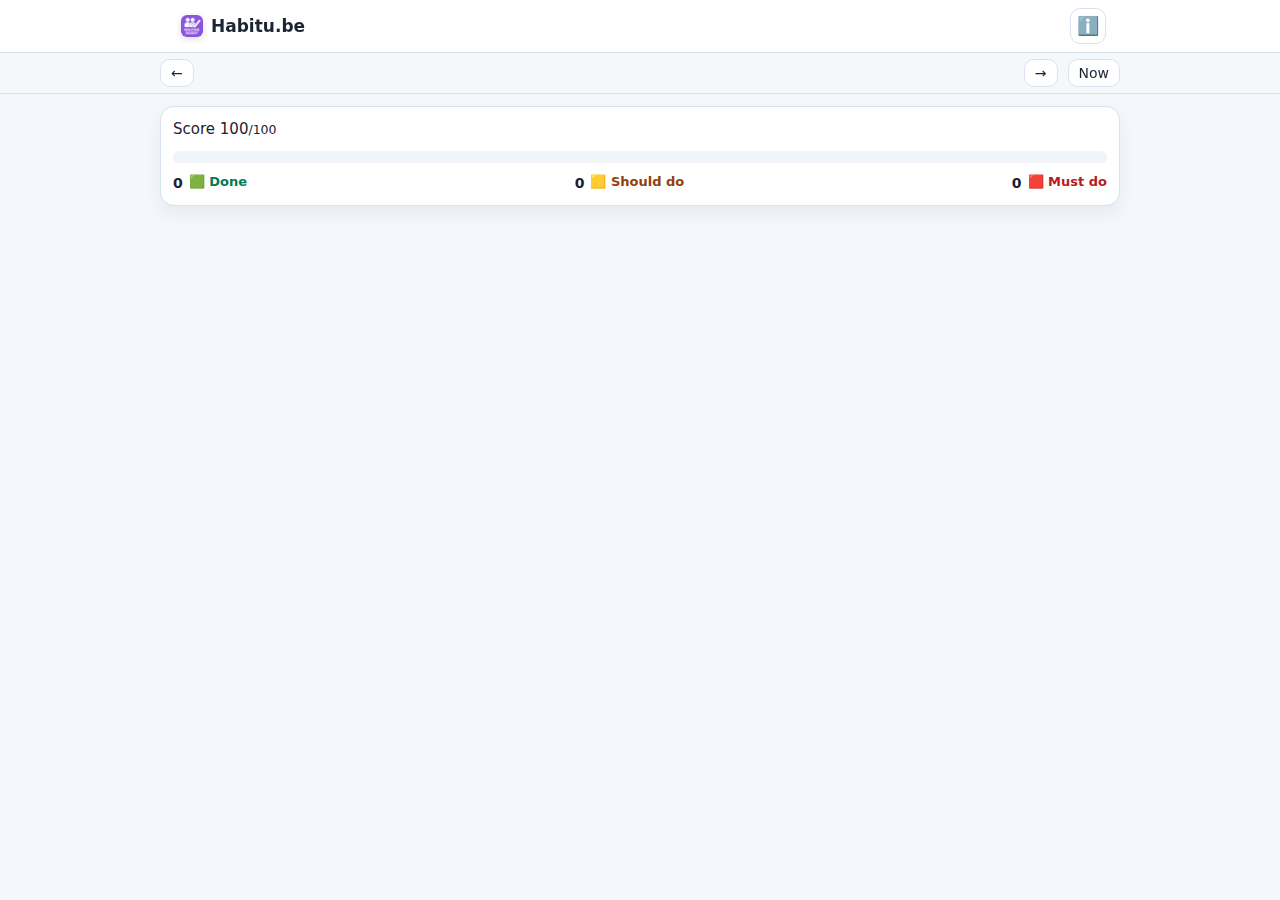
<file: index.html>
﻿<!doctype html>
<html lang="en">
<head>
<meta charset="utf-8" />
<meta name="viewport" content="width=device-width, initial-scale=1, viewport-fit=cover" />
<meta name="theme-color" content="#1d9410" />
<link rel="manifest" href="manifest.webmanifest" />
<link rel="apple-touch-icon" href="icon-192.png" />
<link rel="icon" href="icon-192.png" sizes="192x192" />
<title>Habitu.be</title>
<link rel="stylesheet" href="index.css" />

</head>
<body>
<div class="app" id="app">
  <header>
    <div class="head-wrap">
      <button type="button" class="h-title" id="homeBtn"><img src="icon-192.png" alt="" class="h-logo" /><span class="h-title-text">Habitu.be</span></button>
      <div class="h-grow"></div>
      <button class="icon-btn icon-only" id="configBtn" aria-label="Open configuration">ℹ️</button>
    </div>
  </header>

  <div class="week-controls" id="weekControls">
    <div class="week-nav">
      <button class="icon-btn" id="weekPrev" aria-label="Previous week">←</button>
      <div class="week-label" id="weekLabel"></div>
      <button class="icon-btn" id="weekNext" aria-label="Next week">→</button>
      <button class="icon-btn" id="weekNow" aria-label="Go to current week">Now</button>
    </div>
  </div>

  <main>
    <section class="summary" id="summary">
      <div class="summary-score" id="summaryScore">
        <span class="summary-score-label" id="summaryScoreLabel">Score</span>
        <span class="summary-score-value"><span id="summaryScoreValue">100</span><small>/100</small></span>
      </div>
      <div class="summary-progress" role="img" aria-label="">
        <div class="summary-bar">
          <span class="summary-segment" data-status="green" id="summaryBarGreen"></span>
          <span class="summary-segment" data-status="yellow" id="summaryBarYellow"></span>
          <span class="summary-segment" data-status="red" id="summaryBarRed"></span>
        </div>
      </div>
      <div class="summary-status">
        <span data-status="green"><span class="summary-count" id="pillGreen">0</span><span class="summary-label" id="labelGreen">🟩 Done</span></span>
        <span data-status="yellow"><span class="summary-count" id="pillYellow">0</span><span class="summary-label" id="labelYellow">🟨 Should do</span></span>
        <span data-status="red"><span class="summary-count" id="pillRed">0</span><span class="summary-label" id="labelRed">🟥 Must do</span></span>
      </div>
    </section>

    <section id="home" class="view active">
      <div class="grid" id="catGrid"></div>
    </section>

    <section id="category" class="view">
      <div class="cat-head">
        <button class="back" id="backBtn" aria-label="Go back">←</button>
        <h2 id="catTitle"></h2>
        <button type="button" class="icon-btn icon-only" id="catAddActivityBtn" aria-label="Add activity" title="Add activity">➕</button>
        <button type="button" class="icon-btn icon-only" id="editCategoryBtn" aria-label="Edit category" title="Edit category">✏️</button>
      </div>
      <div class="cat-mood" id="catMood" role="group" aria-label="Select mood"></div>
      <div id="taskList"></div>
    </section>

    <section id="config" class="view">
      <div class="config-panel">
        <div class="config-head">
          <h2>Configuration</h2>
        </div>
        <div class="config-actions">
          <button class="icon-btn" id="configAddCategory">Add category</button>
          <button class="icon-btn" id="configAddActivity">Add activity</button>
          <button class="icon-btn" id="configImport">Import backup (replace)</button>
          <button class="icon-btn" id="configExport">Export backup</button>
        </div>
        <p class="config-note">Importing a backup will replace your current habits and progress.</p>
      </div>
      <input type="file" id="configImportInput" accept="application/json" hidden />
    </section>
  </main>
</div>

<dialog id="languageDialog">
  <div class="modal-head"><span id="languageDialogTitle">Choose your language</span></div>
  <div class="modal-body language-body">
    <div class="language-select">
      <p id="languageDialogIntro">Select your preferred language to personalize the experience.</p>
      <div class="language-options" role="group" aria-label="Available languages">
        <button type="button" class="icon-btn" data-lang="fr">Français</button>
        <button type="button" class="icon-btn" data-lang="en">English</button>
      </div>
    </div>
    <div class="language-description" id="languageDescription" tabindex="0" role="document"></div>
    <div class="language-actions">
      <button type="button" class="icon-btn" id="languageConfirm">Je suis prêt !</button>
    </div>
  </div>
</dialog>

<dialog id="taskDialog">
  <form method="dialog" id="taskForm">
    <div class="modal-head"><span id="dialogTitle">New activity</span><button type="button" class="icon-btn" id="closeDialog">→</button></div>
    <div class="modal-body">
      <div class="field">
        <label for="f_title">Name</label>
        <input type="text" id="f_title" placeholder="Ex: Brush teeth" required />
      </div>
      <div class="field">
        <label for="f_cat">Category</label>
        <select id="f_cat"></select>
      </div>
      <div class="field">
        <label for="f_importance">Priority</label>
        <select id="f_importance">
          <option value="must">🟥 Must</option>
          <option value="should">🟨 Should</option>
        </select>
      </div>
      <div class="field">
        <label for="f_recur">Frequency</label>
        <select id="f_recur">
          <option value="daily">Daily</option>
          <option value="specific">Specific day(s)</option>
          <option value="weekly">Weekly target</option>
        </select>
      </div>
      <div class="field" id="weeklyWrap" style="display:none">
        <label for="f_weeklyTimes" id="weeklyTimesLabel">Times per week</label>
        <select id="f_weeklyTimes">
          <option value="1">1</option>
          <option value="2">2</option>
          <option value="3">3</option>
          <option value="4">4</option>
          <option value="5">5</option>
          <option value="6">6</option>
        </select>
      </div>
      <div class="field" id="specificWrap" style="display:none">
        <label>Days of the week</label>
        <div class="weekday-picker" id="specificDays"></div>
      </div>
      <div class="field" id="reminderField" style="display:none">
        <label class="toggle">
          <input type="checkbox" id="f_notifyDaily" />
          <span id="reminderLabel">Daily reminder</span>
        </label>
        <div class="reminder-time" id="reminderTimeWrap" role="group" aria-labelledby="reminderTimeLabel">
          <span class="reminder-time-label" id="reminderTimeLabel">Reminder time</span>
          <div class="reminder-time-inputs">
            <label class="sr-only" for="f_reminderHour" id="reminderHourLabel">Hour</label>
            <select id="f_reminderHour" aria-labelledby="reminderHourLabel">
              <option value="00">00</option>
              <option value="01">01</option>
              <option value="02">02</option>
              <option value="03">03</option>
              <option value="04">04</option>
              <option value="05">05</option>
              <option value="06">06</option>
              <option value="07">07</option>
              <option value="08">08</option>
              <option value="09" selected>09</option>
              <option value="10">10</option>
              <option value="11">11</option>
              <option value="12">12</option>
              <option value="13">13</option>
              <option value="14">14</option>
              <option value="15">15</option>
              <option value="16">16</option>
              <option value="17">17</option>
              <option value="18">18</option>
              <option value="19">19</option>
              <option value="20">20</option>
              <option value="21">21</option>
              <option value="22">22</option>
              <option value="23">23</option>
            </select>
            <span aria-hidden="true">:</span>
            <label class="sr-only" for="f_reminderMinute" id="reminderMinuteLabel">Minute</label>
            <select id="f_reminderMinute" aria-labelledby="reminderMinuteLabel">
              <option value="00">00</option>
              <option value="05">05</option>
              <option value="10">10</option>
              <option value="15">15</option>
              <option value="20">20</option>
              <option value="25">25</option>
              <option value="30">30</option>
              <option value="35">35</option>
              <option value="40">40</option>
              <option value="45">45</option>
              <option value="50">50</option>
              <option value="55">55</option>
            </select>
          </div>
        </div>
        <p class="field-note" id="reminderNote">Send a notification every day at your chosen time.</p>
      </div>
      <div class="field">
        <label for="f_emoji">Emoji</label>
        <input type="text" id="f_emoji" placeholder="Ex: 🌱" maxlength="3" />
        <div class="emoji-picker">
          <input type="search" id="emojiSearch" placeholder="Search (fruit, workout, relax...)" />
          <div class="emoji-results" id="emojiResults"></div>
        </div>
      </div>
    </div>
    <div class="modal-actions">
      <button class="icon-btn" value="cancel">Cancel</button>
      <button type="button" class="icon-btn danger" id="deleteTask" style="display:none">Delete</button>
      <button class="icon-btn primary" id="saveTask" value="default">Save</button>
    </div>
  </form>
</dialog>

<dialog id="categoryDialog">
  <form method="dialog" id="categoryForm">
    <div class="modal-head"><span id="catDialogTitle">New category</span><button type="button" class="icon-btn" id="closeCategoryDialog">→</button></div>
    <div class="modal-body">
      <div class="field">
        <label for="c_name">Name</label>
        <input type="text" id="c_name" placeholder="Ex: Mindfulness" required />
      </div>
    </div>
    <div class="modal-actions">
      <button class="icon-btn" value="cancel">Cancel</button>
      <button type="button" class="icon-btn danger" id="deleteCategory" style="display:none">Delete</button>
      <button type="button" class="icon-btn primary" id="saveCategory" value="default">Save</button>
    </div>
  </form>
</dialog>

<script src="index.js"></script>

</body>
</html>
</file>
<file: index.css>
﻿:root{
  color-scheme:light;
  --bg:#f4f7fb;
  --panel:#ffffff;
  --muted:#5b708b;
  --text:#1a2433;
  --border:#d9e2ef;
  --accent:#1d9410;
  --ok:#16a34a;
  --warn:#eab308;
  --bad:#dc2626;
  --future:#e5edf9;
  --off:#f1f5f9;
  --radius:14px;
}
*{box-sizing:border-box}
html,body{height:100%}
body{margin:0;background:var(--bg);color:var(--text);font:15px/1.45 "Inter", system-ui,-apple-system,"Segoe UI",sans-serif}
button{font:inherit;color:inherit}
.app{min-height:100svh;display:flex;flex-direction:column;}
header{position:sticky;top:0;z-index:4;background:rgba(255,255,255,.92);backdrop-filter:blur(16px);border-bottom:1px solid var(--border)}
.head-wrap{display:flex;align-items:center;gap:10px;padding:8px 14px;max-width:960px;margin:0 auto;width:100%}
.h-title{font-weight:700;font-size:17px;display:inline-flex;align-items:center;gap:8px;white-space:nowrap;background:none;border:1px solid transparent;padding:4px 6px;border-radius:8px;color:inherit;cursor:pointer;transition:all .15s ease}
.h-title:focus-visible{outline:2px solid var(--accent);outline-offset:2px}
.h-title:hover{background:rgba(37,99,235,.08);border-color:rgba(37,99,235,.2)}
.h-title:active{transform:translateY(1px)}
.h-logo{width:22px;height:22px;border-radius:6px;box-shadow:0 2px 6px rgba(15,23,42,.15)}
.h-grow{flex:1}
.icon-btn{background:var(--panel);border:1px solid var(--border);color:var(--text);border-radius:10px;padding:6px 10px;display:inline-flex;align-items:center;gap:6px;cursor:pointer;transition:all .15s ease;font-size:14px;line-height:1}
.icon-btn:hover{border-color:var(--accent);color:var(--accent)}
.icon-btn.active{border-color:var(--accent);color:var(--accent);background:rgba(37,99,235,.08)}
.icon-btn:focus-visible{outline:2px solid var(--accent);outline-offset:2px}
.icon-btn:active{transform:translateY(1px)}
.icon-btn.icon-only{width:36px;height:36px;justify-content:center;padding:0;font-size:18px}
.week-controls{position:sticky;top:48px;z-index:3;padding:6px 12px;background:rgba(244,247,251,.92);backdrop-filter:blur(12px);border-bottom:1px solid var(--border)}
.week-controls .week-nav{max-width:960px;margin:0 auto;display:flex;align-items:center;gap:10px}
.week-label{flex:1;text-align:center;font-weight:600;color:var(--muted);font-size:14px}

main{flex:1;display:flex;flex-direction:column;gap:12px;padding:12px}
main>section{max-width:960px;width:100%;margin:0 auto}
.summary{border:1px solid var(--border);border-radius:var(--radius);padding:12px;background:var(--panel);box-shadow:0 8px 18px rgba(15,23,42,.06);display:grid;gap:10px}
.summary-progress{width:100%;display:block}
.summary-bar{width:100%;height:12px;border-radius:999px;background:var(--off);overflow:hidden;display:flex}
.summary-segment{height:100%;display:block;width:0;transition:width .2s ease}
.summary-segment[data-status="green"]{background:rgba(22,163,74,.85)}
.summary-segment[data-status="yellow"]{background:rgba(234,179,8,.9)}
.summary-segment[data-status="red"]{background:rgba(220,38,38,.85)}
.summary-status{display:flex;flex-wrap:wrap;gap:10px;font-size:13px;font-weight:600;align-items:center;justify-content:space-between}
.summary-status span{display:flex;align-items:center;gap:6px;white-space:nowrap}
.summary-count{font-size:14px;font-weight:700}
.summary-label{color:var(--muted);font-weight:600}
.summary-status span[data-status="green"] .summary-label{color:#047857}
.summary-status span[data-status="yellow"] .summary-label{color:#92400e}
.summary-status span[data-status="red"] .summary-label{color:#b91c1c}
.week-cell{width:34px;height:34px;border-radius:12px;border:1px solid transparent;display:flex;flex-direction:column;align-items:center;justify-content:center;font-size:11px;font-weight:600;gap:2px;cursor:default}
.week-cell.status-green{background:rgba(22,163,74,.12);color:#047857;border-color:rgba(22,163,74,.25)}
.week-cell.status-yellow{background:rgba(234,179,8,.18);color:#92400e;border-color:rgba(234,179,8,.28)}
.week-cell.status-red{background:rgba(220,38,38,.14);color:#b91c1c;border-color:rgba(220,38,38,.3)}
.week-cell.status-future{background:var(--future);color:#64748b;border:1px dashed rgba(148,163,184,.6)}
.week-cell.status-off{background:var(--off);color:#94a3b8;border:1px dashed rgba(148,163,184,.35)}

.grid{display:grid;grid-template-columns:repeat(auto-fit,minmax(150px,1fr));gap:8px;max-width:960px;margin:0 auto;width:100%;align-content:start}
.card{background:var(--panel);border:1px solid var(--border);border-radius:var(--radius);padding:8px;display:flex;flex-direction:column;gap:8px;min-height:0;box-shadow:0 6px 14px rgba(15,23,42,.05);cursor:pointer;transition:transform .15s ease, box-shadow .15s ease;border-top:4px solid var(--border)}
.card:hover{transform:translateY(-2px);box-shadow:0 14px 28px rgba(15,23,42,.08)}
.card-head{display:flex;align-items:center;justify-content:space-between;gap:6px}
.card-title{font-weight:700;font-size:15px;display:flex;align-items:center;gap:4px;flex-wrap:wrap}
.card-title .card-mood{font-size:18px;line-height:1}
.card h3{margin:0;font-size:15px;font-weight:700}
.catchup-line{display:flex;gap:6px;font-size:16px}
.catchup-line[aria-hidden="true"]{display:none}
.count{font-size:12px;color:var(--muted);font-weight:600;text-align:right}
.circle-progress{--progress:0;position:relative;width:36px;height:36px;border-radius:50%;background:conic-gradient(var(--accent) 0deg calc(360deg * var(--progress)),rgba(148,163,184,.35) calc(360deg * var(--progress)) 360deg);display:grid;place-items:center;font-weight:700;font-size:13px;color:var(--text);transition:background .3s ease}
.circle-progress::after{content:"";position:absolute;inset:6px;border-radius:50%;background:var(--panel)}
.circle-progress>span{position:relative;z-index:1;display:flex;flex-direction:column;align-items:center;line-height:1}
.circle-progress>span small{font-size:11px;color:var(--muted);font-weight:600}
.circle-progress[data-empty="true"]{background:var(--off);color:var(--muted)}
.circle-progress[data-empty="true"]::after{background:var(--panel)}
.cell-row{display:flex;gap:3px}
.cell-row .week-cell{flex:1;min-width:0;cursor:default;height:28px;font-size:10px}

.view{display:none}
.view.active{display:block}
.cat-head{display:flex;align-items:center;gap:10px;margin:4px 0 4px}
.back{padding:6px 10px;border-radius:10px;border:1px solid var(--border);background:var(--panel);color:var(--text);cursor:pointer;font-size:14px}
.cat-head h2{margin:0;font-size:18px;flex:1}
.cat-mood{display:flex;align-items:center;gap:10px;margin:0 0 12px}
.cat-mood[hidden]{display:none}
.cat-mood-options{display:flex;gap:6px;flex-wrap:wrap}
.cat-mood-options button{padding:6px 10px;border-radius:10px;border:1px solid var(--border);background:var(--panel);cursor:pointer;font-size:18px;line-height:1;display:flex;align-items:center;justify-content:center;width:40px;height:36px;transition:all .15s ease}
.cat-mood-options button:hover{border-color:var(--accent)}
.cat-mood-options button.active{border-color:var(--accent);background:rgba(37,99,235,.08);box-shadow:0 0 0 2px rgba(37,99,235,.15)}
.cat-mood-options button:focus-visible{outline:2px solid var(--accent);outline-offset:2px}
.task{position:relative;background:var(--panel);border:1px solid var(--border);border-radius:12px;padding:10px 10px 10px 14px;display:flex;flex-direction:column;gap:10px;box-shadow:0 8px 18px rgba(15,23,42,.04);border-left:3px solid transparent}
.task[data-importance="must"]{border-left-color:var(--bad)}
.task[data-importance="should"]{border-left-color:var(--warn)}
.task + .task{margin-top:12px}
.task-header{display:flex;align-items:center;gap:10px}
.task .em{font-size:22px}
.task-info{flex:1;min-width:0}
.task .title{font-weight:600;font-size:15px;display:flex;align-items:center;gap:6px;flex-wrap:wrap}
.task .title .freq{font-size:12px;color:var(--muted);font-weight:600;display:inline-flex;align-items:center;gap:4px;line-height:1}
.task .title .freq .freq-value{font-size:13px;font-weight:700}
.task .title .reminder{display:inline-flex;align-items:center;gap:4px;font-size:12px;color:var(--accent);font-weight:600}
.task-actions{display:flex;gap:6px;align-items:center;margin-left:auto}
.task-actions button{padding:4px 6px;border-radius:8px;border:1px solid var(--border);background:var(--off);cursor:pointer;font-size:14px;line-height:1}
.week-grid{display:flex;gap:6px;flex-wrap:wrap}
.week-cell button{all:unset}
.task-week{display:grid;grid-template-columns:repeat(7,minmax(0,1fr));gap:4px}
.task-week .week-cell{width:auto;height:38px}
.task-week .week-cell.clickable{cursor:pointer}
.task-week .week-cell.clickable:focus-visible{outline:2px solid var(--accent)}
.task-week .week-cell.disabled{opacity:.45;cursor:not-allowed}


dialog{border:1px solid #cbd5e1;border-radius:18px;padding:0;background:var(--panel);color:var(--text);width:min(440px,calc(100vw - 32px));max-width:440px;max-height:calc(100dvh - 32px);display:flex;flex-direction:column;overflow:hidden}
dialog:not([open]){display:none}
dialog::backdrop{background:rgba(15,23,42,.45)}

/* Dialog */
dialog form{display:flex;flex-direction:column;height:100%;min-height:0}
.modal-head{display:flex;align-items:center;justify-content:space-between;padding:12px 14px;border-bottom:1px solid var(--border);font-weight:700;font-size:16px}
.modal-body{padding:12px 14px;display:grid;gap:12px;flex:1;overflow:auto;min-height:0;-webkit-overflow-scrolling:touch}
.field{display:grid;gap:6px}
.field label{font-weight:600;font-size:13px;color:#475569}
.field-note{margin:0;font-size:12px;color:var(--muted)}
.toggle{display:flex;align-items:center;gap:8px;font-size:13px;font-weight:600}
.toggle input{width:18px;height:18px}
.modal-body input,.modal-body select,.modal-body textarea{background:var(--off);border:1px solid var(--border);color:var(--text);padding:7px 10px;border-radius:10px;font:inherit;font-size:14px}
.sr-only{position:absolute;width:1px;height:1px;padding:0;margin:-1px;overflow:hidden;clip:rect(0,0,0,0);white-space:nowrap;border:0}
.reminder-time{display:grid;gap:6px;align-items:center;grid-template-columns:max-content 1fr}
.reminder-time-label{font-weight:600;font-size:13px;color:#475569}
.reminder-time-inputs{display:flex;align-items:center;gap:6px}
.reminder-time-inputs select{width:88px}
.modal-actions{display:flex;gap:8px;justify-content:flex-end;padding:12px 14px;border-top:1px solid var(--border)}
.modal-actions button{padding:6px 14px;border-radius:10px;border:1px solid var(--border);background:var(--panel);cursor:pointer;font-weight:600;font-size:14px}
.modal-actions .primary{background:var(--accent);color:#fff;border-color:var(--accent)}
.modal-actions .danger{color:var(--bad);border-color:rgba(220,38,38,.3)}

.emoji-picker{display:grid;gap:8px;border:1px solid var(--border);border-radius:12px;padding:6px;background:var(--off)}
.emoji-results{display:grid;grid-template-columns:repeat(5,minmax(0,1fr));grid-auto-rows:38px;gap:6px;max-height:140px;overflow:auto;padding-right:2px}
.emoji-results button{background:var(--panel);border:1px solid var(--border);border-radius:8px;display:grid;place-items:center;font-size:20px;cursor:pointer;height:38px}
.emoji-results button:hover{border-color:var(--accent)}
.weekday-picker{display:flex;flex-wrap:wrap;gap:8px}
.weekday-picker label{display:flex;align-items:center;gap:6px;padding:6px 10px;border-radius:10px;border:1px solid var(--border);background:var(--panel);cursor:pointer;font-size:13px}
.weekday-picker input{accent-color:var(--accent)}

.config-panel{border:1px solid var(--border);border-radius:var(--radius);background:var(--panel);padding:16px;box-shadow:0 10px 22px rgba(15,23,42,.06);display:grid;gap:16px;max-width:520px;margin:0 auto}
.config-head{display:flex;align-items:center;gap:10px;flex-wrap:wrap}
.config-head h2{margin:0;font-size:18px}
.config-actions{display:grid;gap:10px;grid-template-columns:repeat(auto-fit,minmax(180px,1fr))}
.config-actions .icon-btn{width:100%;justify-content:center;padding:10px}
.config-note{color:var(--muted);font-size:13px}

.language-body{gap:16px}
.language-options{display:grid;gap:10px}
.language-options button{justify-content:center}

@media (max-width:520px){
  .summary{padding:10px}
  .summary-status{gap:4px}
  .grid{gap:6px}
  .card{padding:8px}
  .task-week .week-cell{height:34px}
  .week-controls{top:44px}
}
</file>
